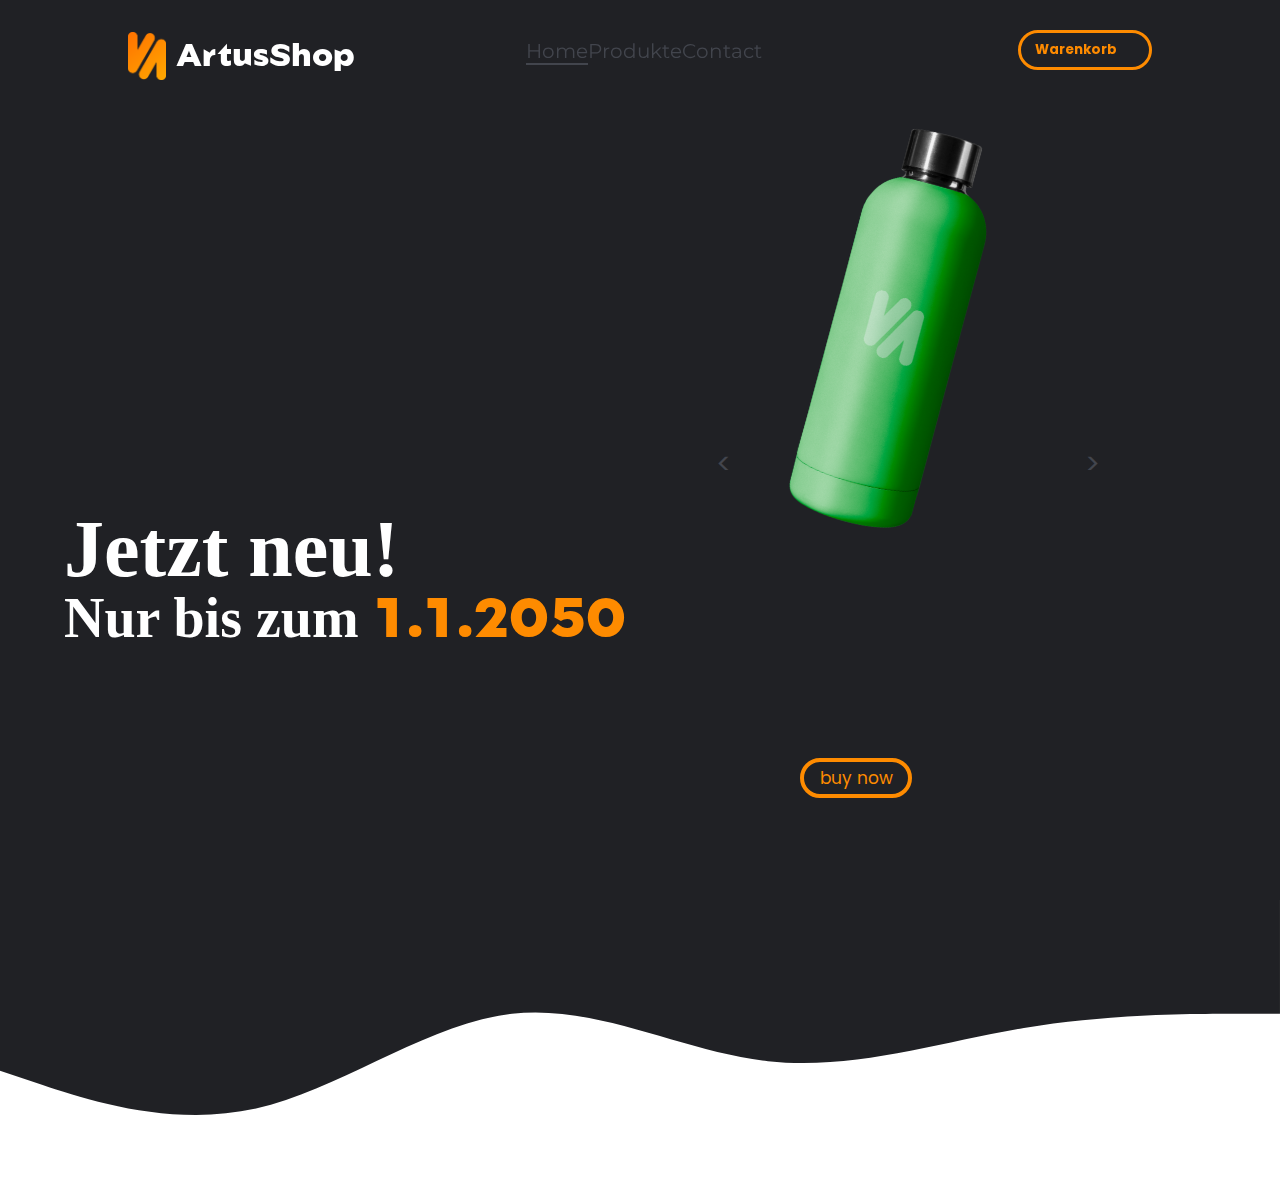
<file: index.html>
<!DOCTYPE html>
<html lang="de">
	<head>
		<!-- TITEL oben im Browser -->
		<title>ArtusShop</title>
		<!-- LOGO oben im Browser -->
		<link rel="icon" type="image/png" href="assets/logo.png"/>
		<meta charset="UTF-8">
		<!-- ADD CSS -->
		<link href="css/style.css" rel="stylesheet">
		<link href="css/util_style.css" rel="stylesheet">
		<!-- ADD JAVASCRIPT -->
		<script src="js/main.js"></script>
		<script src="js/utils.js"></script>
		<script src="assets/products/products.js"></script>
	</head>
	<body>

		<!-- Navigationsleiste -->
		<nav id="navbar">
			
			<!-- Das Logo links -->
			<a href="index.html">
				<div class="nav-logo">
					<img src="assets/logo.png" alt="[LOGO]"><h1>ArtusShop</h1>
				</div>
			</a>
			<!-- Unterwebseiten verinken -->
			<ul>
				<li><a href="index.html" class="onThisWebPage">Home</a></li>
				<li><a href="products.html">Produkte</a></li>
				<li><a href="contact.html">Contact</a></li>
			</ul>
			<!-- Warenkorb Button hinzufügen -->
			<button onclick="location.href='buy.html'">
				<!-- Einkaufswagen svg hinzufügen. Ich nehme da den SVG CODE, damit ich die Farbe in Css noch ändern kann -->
				<svg xmlns="http://www.w3.org/2000/svg" viewBox="0 0 24 24">
					<circle cx="7" cy="22" r="2"/><circle cx="17" cy="22" r="2"/><path d="M22.984,6.018A3.675,3.675,0,0,0,20.364,5H5.654L5.391,2.938A3.328,3.328,0,0,0,2.087,0H1.5A1.5,1.5,0,0,0,0,1.5H0A1.5,1.5,0,0,0,1.5,3h.587a.331.331,0,0,1,.326.3l1.5,11.759A3.327,3.327,0,0,0,7.217,18H17.339a5.5,5.5,0,0,0,5.3-4.042l1.246-4.531A3.489,3.489,0,0,0,22.984,6.018ZM19.75,13.163A2.508,2.508,0,0,1,17.339,15H7.217a.329.329,0,0,1-.325-.3L6.037,8H20.514A.5.5,0,0,1,21,8.632Z"/>
				</svg>
				<p>Warenkorb</p>
			</button>
		</nav>
		
		<!-- LandingPage Content -->
		<div class="landing-page">
			<!-- Catchy Text -->
			<div class="landing-page-header">
				<h1>Jetzt neu!</h1>
				<h2>Nur bis zum <span class="orangeText">1.1.2050</span></h2>
			</div>
			<!-- Alle Produkte. In css und js wird dann gemacht, dass immer nur eins angezeigt wird -->
			<div class="landing-page-products">
				<img class = "landingProduct-1" src="assets/products/bottle-1.png" id="landingproduct-show" alt="[PRODUCT]">
				<img class = "landingProduct-2" src="assets/products/bottle-2.png" alt="[PRODUCT]">
				<img class = "landingProduct-3" src="assets/products/bottle-3.png" alt="[PRODUCT]">
				<img class = "landingProduct-4" src="assets/products/bottle-4.png" alt="[PRODUCT]">
				<!-- Buttons, um eins weiter/zurück zu gehen -->
				<button id="landingProductSliderPre" onclick="landingProductSlider(-1)"><</button>
				<button id="landingProductSliderNext" onclick="landingProductSlider(1)">></button>
				<!-- Produkt zum Warenkorb hinzufügen -->
				<button class="landingProductBuyNow" onclick="addLandingProductToCart()">buy now</button>
			</div>
			
		</div>
		<!-- Die Wellen SVG hinzufügen -->
		<svg class="landing-page-wave" viewBox="0 0 1440 320">
			<path fill-opacity="1" d="M0,192L48,208C96,224,192,256,288,234.7C384,213,480,139,576,128C672,117,768,171,864,181.3C960,192,1056,160,1152,144C1248,128,1344,128,1392,128L1440,128L1440,0L1392,0C1344,0,1248,0,1152,0C1056,0,960,0,864,0C768,0,672,0,576,0C480,0,384,0,288,0C192,0,96,0,48,0L0,0Z"></path>
		</svg>
		
	
	</body>
</html>
</file>
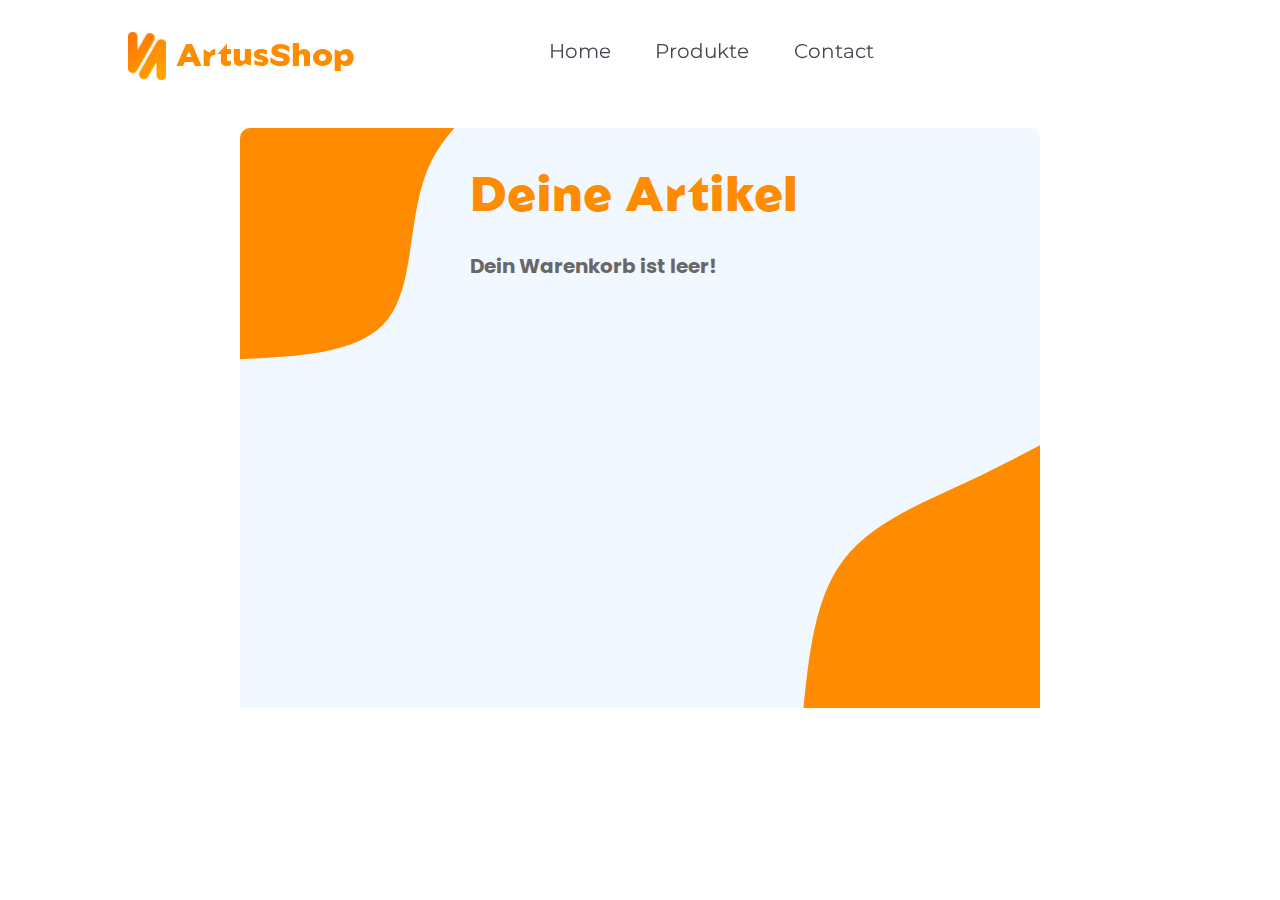
<file: buy.html>
<!DOCTYPE html>
<html lang="de">
	<head>
		<!-- TITEL oben im Browser -->
		<title>ArtusShop</title>
		<!-- ICON oben im Browser -->
		<link rel="icon" type="image/png" href="assets/logo.png"/>
		<meta charset="UTF-8">
		<!-- CSS einbinden -->
		<link href="css/style.css" rel="stylesheet">
        <link href="css/util_style.css" rel="stylesheet">
        <link href="css/buystyle.css" rel="stylesheet">
        <!-- JAVASCRIPT einbinden -->
        <script src="assets/products/products.js"></script>
		<script src="js/buypage.js"></script>
        <script src="js/utils.js"></script>
	</head>
	<body>


		<!-- Navigationsleiste oben -->
		<nav id="navbar">
			<!-- Das Logo + Schriftzug -->
			<a href="index.html">
				<div class="nav-logo">
					<img src="assets/logo.png" alt="[LOGO]"><h1>ArtusShop</h1>
				</div>
			</a>
			<ul>
				<!-- Verlinkung von den Webseiten -->
				<li><a href="index.html">Home</a></li>
				<li><a href="products.html">Produkte</a></li>
				<li><a href="contact.html">Contact</a></li>
			</ul>
		
		</nav>

		<!-- Container, in den die Produkte al <li> in js hinzugefügt werden -->
        <div class="products">
            <ul id="productList">
                <h1>Deine Artikel</h1>

            </ul>
        </div>

		<!-- Bezahlen Button. Das onclick ist da, weil noch nichts passieren soll, außer ein Banner, das
		unten auftauchen soll <- ist in js alles gemacht in utils -->
		<button class="zurKasseButton" onclick='alertBanner("zur Zeit nicht verfügbar", "#FD5D5D")'>Zur Kasse</button>
        
        

	</body>
</html>
</file>
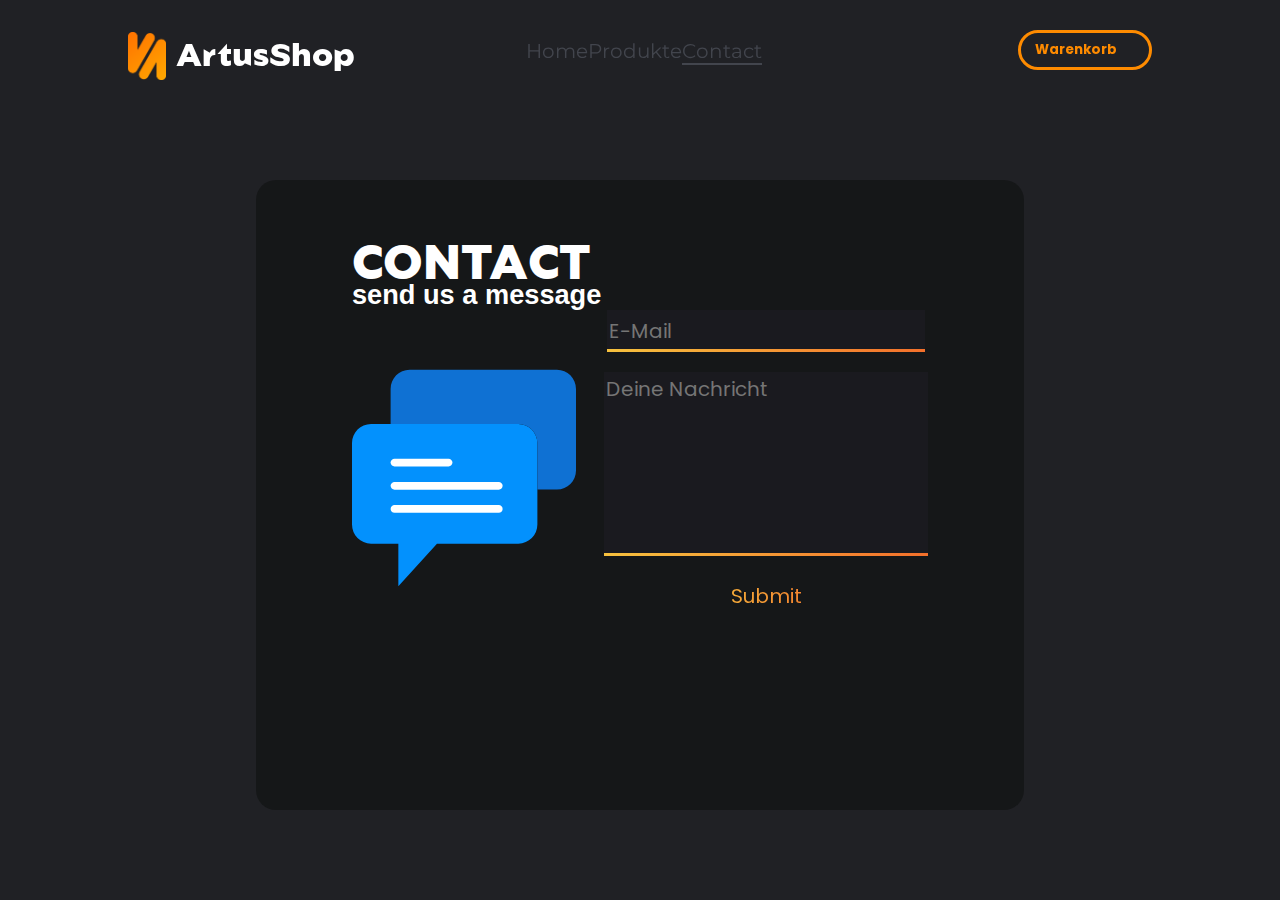
<file: contact.html>
<!DOCTYPE html>
<html lang="de">
	<head>
		<!-- TITEL oben im Browser -->
		<title>ArtusShop</title>
		<!-- LOGO oben im Browser -->
		<link rel="icon" type="image/png" href="assets/logo.png"/>
		<meta charset="UTF-8">
		<!-- ADD CSS -->
		<link href="css/style.css" rel="stylesheet">
		<link href="css/util_style.css" rel="stylesheet">
		<link href="css/contact_style.css" rel="stylesheet">
		<!-- ADD JAVASCRIPT -->
		<script src="js/utils.js"></script>
	</head>
	<body>

		<!-- Navigationsleiste -->
		<nav id="navbar">
			
			<!-- Das Logo links -->
			<a href="index.html">
				<div class="nav-logo">
					<img src="assets/logo.png" alt="[LOGO]"><h1>ArtusShop</h1>
				</div>
			</a>
			<!-- Unterwebseiten verinken -->
			<ul>
				<li><a href="index.html">Home</a></li>
				<li><a href="products.html">Produkte</a></li>
				<li><a href="#" class="onThisWebPage">Contact</a></li>
			</ul>
			<!-- Warenkorb Button hinzufügen -->
			<button onclick="location.href='buy.html'">
				<!-- Einkaufswagen svg hinzufügen. Ich nehme da den SVG CODE, damit ich die Farbe in Css noch ändern kann -->
				<svg xmlns="http://www.w3.org/2000/svg" viewBox="0 0 24 24">
					<circle cx="7" cy="22" r="2"/><circle cx="17" cy="22" r="2"/><path d="M22.984,6.018A3.675,3.675,0,0,0,20.364,5H5.654L5.391,2.938A3.328,3.328,0,0,0,2.087,0H1.5A1.5,1.5,0,0,0,0,1.5H0A1.5,1.5,0,0,0,1.5,3h.587a.331.331,0,0,1,.326.3l1.5,11.759A3.327,3.327,0,0,0,7.217,18H17.339a5.5,5.5,0,0,0,5.3-4.042l1.246-4.531A3.489,3.489,0,0,0,22.984,6.018ZM19.75,13.163A2.508,2.508,0,0,1,17.339,15H7.217a.329.329,0,0,1-.325-.3L6.037,8H20.514A.5.5,0,0,1,21,8.632Z"/>
				</svg>
				<p>Warenkorb</p>
			</button>
		</nav>

		<div class="content">
			<h1>CONTACT</h1>
			<h2>send us a message</h2>

			<svg version="1.1" id="Capa_1" xmlns="http://www.w3.org/2000/svg" xmlns:xlink="http://www.w3.org/1999/xlink" x="0px" y="0px" viewBox="0 0 58 58" style="enable-background:new 0 0 58 58;" xml:space="preserve">
				<g>
					<path style="fill:#0391FD;" d="M48,19.929v21.141C48,43.793,45.793,46,43.071,46H22L12,57V46H4.929C2.207,46,0,43.793,0,41.071l0-21.141C0,17.207,2.207,15,4.929,15h38.141C45.793,15,48,17.207,48,19.929z"/>
					<path style="fill:#0F71D3;" d="M53.071,1H14.929C12.207,1,10,3.207,10,5.93V15h33.071C45.793,15,48,17.207,48,19.93V32h5.071C55.793,32,58,29.793,58,27.07V5.93C58,3.207,55.793,1,53.071,1z"/>
					<path style="fill:#FFFFFF;" d="M25,26.015H11c-0.553,0-1-0.448-1-1s0.447-1,1-1h14c0.553,0,1,0.448,1,1S25.553,26.015,25,26.015z"/>
					<path style="fill:#FFFFFF;" d="M38,32.015H11c-0.553,0-1-0.448-1-1s0.447-1,1-1h27c0.553,0,1,0.448,1,1S38.553,32.015,38,32.015z"/>
					<path style="fill:#FFFFFF;" d="M38,38.015H11c-0.553,0-1-0.448-1-1s0.447-1,1-1h27c0.553,0,1,0.448,1,1S38.553,38.015,38,38.015z"/>
				</g>
			</svg>

			<form>
			
				<input type="email" placeholder="E-Mail">
				<textarea  type="text" rows="6" cols="25" placeholder="Deine Nachricht"></textarea>
				<button type="submit" onclick="alertBanner('Vielen dank für Ihre Nachricht', '#04a96d')">Submit</button>
			</form>
		</div>
		

	</body>	
</html>
</file>
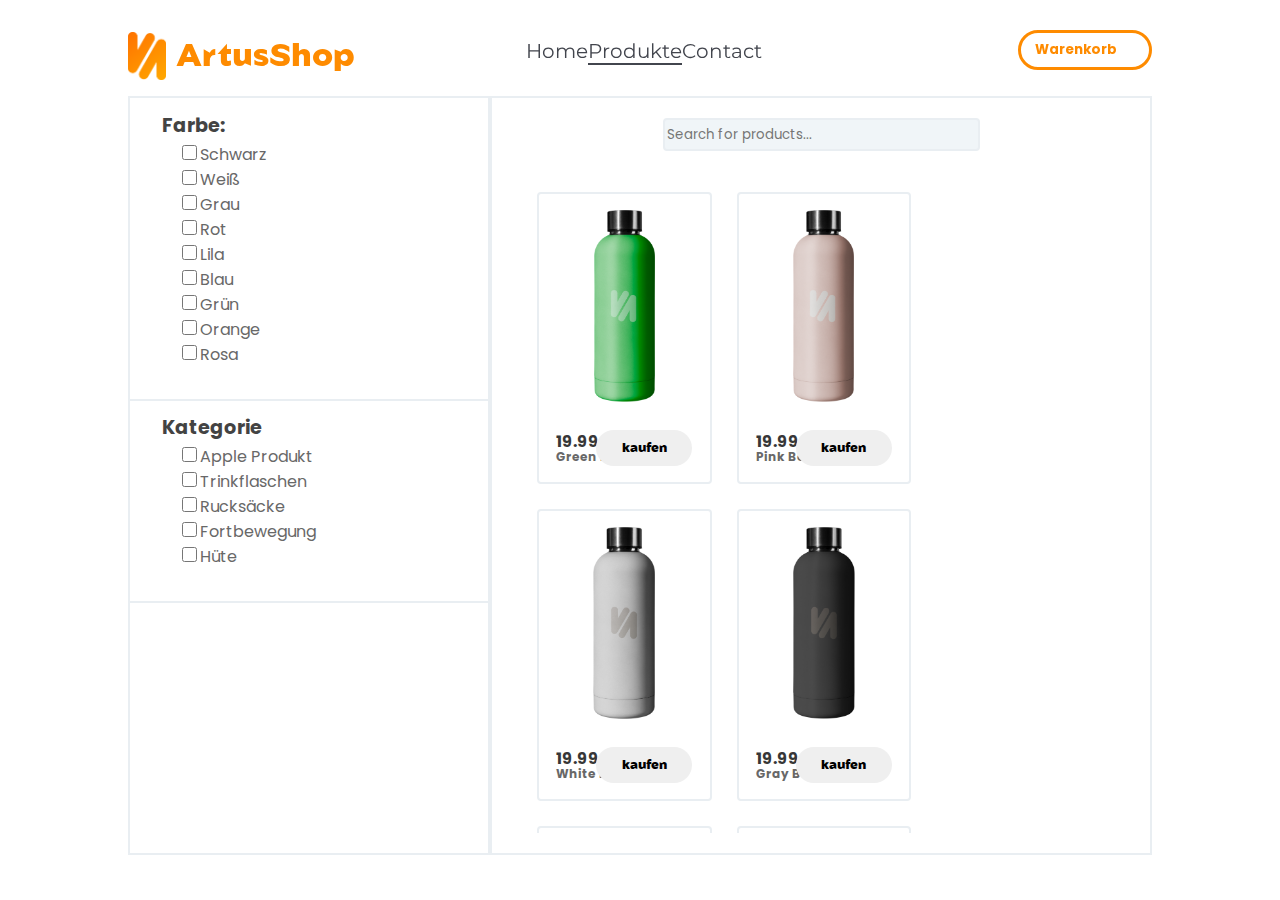
<file: products.html>
<!DOCTYPE html>
<html lang="de">
	<head>
		<!-- TITEL oben im Browser -->
		<title>ArtusShop</title>
		<!-- LOGO oben im Browser -->
		<link rel="icon" type="image/png" href="assets/logo.png"/>
		<meta charset="UTF-8">
		<!-- ADD CSS -->
		<link href="css/products_style.css" rel="stylesheet">
		<link href="css/style.css" rel="stylesheet">
		<link href="css/util_style.css" rel="stylesheet">
		<!-- ADD JAVASCRIPT -->
		<script src="js/utils.js"></script>
		<script src="js/product-site.js"></script>
		<script src="assets/products/products.js"></script>
	</head>
	<body onload="loadProducts(); onPageLoaded()">

		<!-- Navigationsleiste -->
		<nav id="navbar">
			
			<!-- Das Logo links -->
			<a href="index.html">
				<div class="nav-logo">
					<img src="assets/logo.png" alt="[LOGO]"><h1>ArtusShop</h1>
				</div>
			</a>
			<!-- Unterwebseiten verinken -->
			<ul>
				<li><a href="index.html">Home</a></li>
				<li><a href="products.html" class="onThisWebPage">Produkte</a></li>
				<li><a href="contact.html">Contact</a></li>
			</ul>
			<!-- Warenkorb Button hinzufügen -->
			<button onclick="location.href='buy.html'">
				<!-- Einkaufswagen svg hinzufügen. Ich nehme da den SVG CODE, damit ich die Farbe in Css noch ändern kann -->
				<svg xmlns="http://www.w3.org/2000/svg" viewBox="0 0 24 24">
					<circle cx="7" cy="22" r="2"/><circle cx="17" cy="22" r="2"/><path d="M22.984,6.018A3.675,3.675,0,0,0,20.364,5H5.654L5.391,2.938A3.328,3.328,0,0,0,2.087,0H1.5A1.5,1.5,0,0,0,0,1.5H0A1.5,1.5,0,0,0,1.5,3h.587a.331.331,0,0,1,.326.3l1.5,11.759A3.327,3.327,0,0,0,7.217,18H17.339a5.5,5.5,0,0,0,5.3-4.042l1.246-4.531A3.489,3.489,0,0,0,22.984,6.018ZM19.75,13.163A2.508,2.508,0,0,1,17.339,15H7.217a.329.329,0,0,1-.325-.3L6.037,8H20.514A.5.5,0,0,1,21,8.632Z"/>
				</svg>
				<p>Warenkorb</p>
			</button>
		</nav>


		<div class="content">
			<div class="categories">
				<ul>

					
					<li class="searchCategory"><div>
						<h1>Farbe:</h1>
						<ul>
							<input type="checkbox" class="SearchFilter" value="color_black">Schwarz<br>
							<input type="checkbox" class="SearchFilter" value="color_white">Weiß<br>
							<input type="checkbox" class="SearchFilter" value="color_grey">Grau<br>
							<input type="checkbox" class="SearchFilter" value="color_red">Rot<br>
							<input type="checkbox" class="SearchFilter" value="color_purple">Lila<br>
							<input type="checkbox" class="SearchFilter" value="color_blue">Blau<br>
							<input type="checkbox" class="SearchFilter" value="color_green">Grün<br>
							<input type="checkbox" class="SearchFilter" value="color_orange">Orange<br>
							<input type="checkbox" class="SearchFilter" value="color_pink">Rosa<br>
						</ul>
					</div></li>

					<li class="searchCategory"><div>
						<h1>Kategorie</h1>
						<ul>
							<input type="checkbox" class="SearchFilter" value="from_apple">Apple Produkt<br>
							<input type="checkbox" class="SearchFilter" value="category_bottle">Trinkflaschen<br>
							<input type="checkbox" class="SearchFilter" value="category_bag">Rucksäcke<br>
							<input type="checkbox" class="SearchFilter" value="category_movement">Fortbewegung<br>
							<input type="checkbox" class="SearchFilter" value="category_hat">Hüte<br>
						</ul>
					</div></li>
					
				</ul>
			</div>
			<div class="products_container">
				<input type="text" id="searchInput" onkeyup="searchBarUpdate()" placeholder="Search for products...">
				<div class="products">
					<ul id="product_list">
						
					</ul>
				</div>
			</div>
		</div>

	</body>	
</html>
</file>
<file: css/style.css>
@import url('https://fonts.googleapis.com/css2?family=Poppins&display=swap');
@import url('https://fonts.googleapis.com/css2?family=Montserrat&display=swap');

@font-face {
    font-family: 'GenomUltra';
    src: url("../assets/fonts/Geom Ultra.ttf");
}


* {
    font-family: 'Poppins', sans-serif;
}

body {
    margin: 0;

}



nav {
    position: fixed;
    top: 1rem;
    height: 5rem;
    left: 10%;
    right: 10%;

    display: flex;
    justify-content: left;
    z-index: 9999999999999999;
}

.nav-background div h1{
    color: #42454d;
    
}

.nav-logo {
    display: flex;
    justify-content: space-evenly;
    height: 3rem;
    width: 12rem;

    position: absolute;
    top: 50%;
    transform: translateY(-50%);
	cursor: pointer;
}


.nav-logo h1 {
    margin-top: 1.5rem;
    transform: translateY(-40%);
    height: 2rem;
    font-family: GenomUltra;
    margin-left: 10px;
    color: white;
}

nav ul {
    display: flex;
    position: relative;
    justify-content: space-around;
    list-style-type: none;
    margin-left: 35%;
    margin-right: 25%;
    width: 100%;
    top: 50%;
    transform: translateY(-75%);
}
nav ul li {
    font-size: 20px;
}


nav ul li a {
    text-decoration: none;
    color: #42454d;
    font-family: "Montserrat";
    position: relative;
}

nav ul li a::after {
    position: absolute;
    content: "";
    background-color: #42454d;
    left: 0;
    top: 100%;
    width: 100%;
    height: 2px;
    transform: scaleX(0);
    transform-origin: right;
    transition: transform 250ms;
}
nav ul li a:hover::after {
    transform: scaleX(1);
    transform-origin: left;
}


nav button {
    position: relative;
    top: 50%;
    transform: translateY(-65%);

    width: 35rem;
    height: 2.5rem;
    border: #fe8b00 solid;
    border-radius: 10rem;
    border-width: 3.5px;
    background-color: transparent;
    color: #fe8b00;
    font-weight: bold;
    transition: all 250ms ease-in-out;
    text-align: right;
}
nav button:hover {
    background-color: #fe8b00;
    color: white;
    cursor: pointer;
}

nav button p {
    position: absolute;
    right: 2rem;
    top: 0;
    margin: 0;
    transform: translateY(35%);
    transition: all 250ms ease-in-out;
}
nav button:hover p {
    position: absolute;
    right: 1rem;
}

nav button svg {
    position: absolute;
    left: 0rem;
    top: 0;
    transform: translateY(25%);
    width: 1.5rem;
    opacity: 0;
    transition: all 250ms ease-in-out;
}

nav button:hover svg{
    opacity: 1;
    left: 0.75rem;
}

nav button svg circle, nav button svg path {
    transition: all 250ms ease-in-out;
}
nav button:hover svg circle, nav button:hover svg path {
    fill: white;
}


.landing-page {
    background-color: #202125;
    height: 100vh;
}

.landing-page-header {
    margin-top: 50vh;
    margin-left: 5vw;
    position: absolute;
    width: 50rem;    
}
.landing-page h1 {
    color: white;
    font-family: "arial black";
    font-size: 5rem;
    font-weight: bolder;
    position: absolute;
}
.landing-page h2 {
    color: white;
    font-family: "arial black";
    font-size: 3.5rem;
    font-weight: bolder;
    position: absolute;

    margin-top: 8.5rem;
    z-index: 10;
}
.orangeText {
    color: #fe8b00;
    font-family: GenomUltra;
}


.landing-page-products {
    margin-left: 65vw;
    margin-top: 8em;
    position: absolute;
}
#landingproduct-show {
    opacity: 1;
}
.landing-page-products img {
    position: absolute;
    width: 10vw;
    transform: rotate(15deg);
    
    opacity: 0;
}

@keyframes productsAnimationShow {

    0% {
        transform: scale(0.5);
    }
    100% {
        transform: scale(1);
        transform: rotate(15deg);
        opacity: 1;
    }
}
@keyframes productsAnimationHide {

    0% {
        opacity: 1;
        transform: scale(1);
        transform: rotate(15deg);
    }
    100% {
        opacity: 0;
        transform: scale(0);
        transform: rotate(10deg);
    }
}


.landing-page-products button:not(.landingProductBuyNow) {
    position: absolute;
    margin-top: 35vh;
    background: none;
    color: #42454d;
    font-size: 28px;
    border: none;
    cursor: pointer;
    width: 2.5rem;
    height: 2.5rem;
    transition: all 250ms ease-in-out;
}
.landing-page-products button:not(.landingProductBuyNow):hover {
    background-color: #42454d;
    color: #202125;
    border-radius: 10rem;
}
#landingProductSliderPre {
    margin-left: -8rem;
}
#landingProductSliderNext {
    margin-left: 15rem;
}

.landingProductBuyNow {
    width: 7rem;
    height: 2.5rem;
    font-size: 17px;
    background-color: transparent;
    border: solid 4px #fe8b00;
    color: #fe8b00;
    border-radius: 10rem;
    margin-top: 70vh;
    cursor: pointer;
    margin-left: -2rem;
    position: relative;
    z-index: 10;
    overflow: hidden;
    transition: color 250ms ease-in-out;
    transition-property: background-color;
    transition-duration: 0;
    transition-delay: 250ms;
}

.landingProductBuyNow::before {
    content: "";
    position: absolute;
    background: #fe8b00;
    bottom: 0;
    left: 0;
    right: 100%;
    top: 0;
    z-index: -1;
    transition: right 250ms ease-in-out;
}
.landingProductBuyNow:hover {
    color: white;
    background-color: #fe8b00;
}
.landingProductBuyNow:hover::before {
    right: 0;
}

.landing-page-wave path{
    fill: #202125;
}
</file>
<file: css/util_style.css>
.alertBanner {
    margin-bottom: -2rem;
    position: fixed;
    display: flex;
    justify-content: center;
    bottom: 0;
    left: 0;
    right: 0;
    height: 1.8rem;
    border-top-left-radius: 1rem;
    border-top-right-radius: 1rem;

    background-color: rgb(220, 220, 220);
    animation: bannerFadeIn 250ms ease-in;
    margin-bottom: 0;
}
.alertBanner h1 {
    margin-top: 5px;
    font-size: 16px;
    color: white;
}
.alertBanner a{
    color: white;
    text-decoration: none;
    transition: all 200ms ease-in-out;
}
.alertBanner a:hover{ 
    color: rgb(200, 200, 200);
}    

@keyframes bannerFadeIn {
    0% {margin-bottom: -2rem;opacity: 0.5;}
    100% {margin-bottom: 0;opacity: 1;}
}
@keyframes bannerFadeOut {
    0% {margin-bottom: 0;opacity: 1;}
    100% {margin-bottom: -2rem;opacity: 0.5;}
}


.onThisWebPage::after {
	
	position: absolute;
    content: "";
    background-color: #42454d;
    left: 0;
    top: 100%;
    width: 100%;
    height: 2px;
	    transform: scaleX(1);
    transform-origin: right;
    transition: transform 250ms;
}
</file>
<file: css/buystyle.css>
@font-face {
    font-family: 'GenomUltra';
    src: url("../assets/fonts/Geom Ultra.ttf");
}



body {
    height: 100vh;
}

.nav-logo h1 {
    color: #fe8b00;
}

.products {
    position: absolute;
    display: flex;
    flex-direction: column;
    overflow: scroll;
    overflow-x: hidden;
    left: 15rem;
    right: 15rem;
    top: 8rem;
    bottom: 8rem;
    border-radius: 10px;
    background-image: url("../assets/images/products_bg.svg");
    background-repeat: no-repeat;
    background-size: cover;
    background-position: 0 -4rem;
    scroll-snap-type: y proximity;
}
.products h1 {
    font-size: 3rem;
    position: relative;
    left: 25%;
    color: #fe8b00;
    scroll-snap-align: start;
    scroll-margin-top: 4rem;
    font-family: GenomUltra;
}
.products h2 {
    font-size: 1.25rem;
    position: relative;
    left: 25%;
    color: #686868;
}

.products li {
    scroll-snap-align: start;
    list-style-type: none;
    background-color: rgb(255, 255, 255, 0.7);
    backdrop-filter: blur(5px);
    border-radius: 10px;
    scroll-margin-top: 1rem;
    margin-bottom: 1.5rem;
    height: 6rem;
    width: 95%;

    display: flex;

    transition: all 200ms ease-in-out;
}
.products li > img {
    margin-top: 0.5rem;
    margin-left: 1.5rem;

    max-height: 5rem;
    max-width: 5rem;
    object-fit: scale-down;
}

.products li div {
    position: absolute;
    margin-left: 7rem;
}
.product_name {
    margin-top: 2rem;
    font-size: 1.25rem;
    font-weight: bold;
    color: #101010;
}
.product_price {
    margin-top: 3.5rem;
    color: #484848;
}

.products button {
    position: absolute;
    right: 0;
    width: 3rem;
    height: 3rem;
    visibility: hidden;
    margin-top: 2rem;
    margin-right: 2rem
}
.products button svg {
    visibility: visible;
    width: 2rem;
    height: 2rem;
    cursor: pointer;
    transition: all 150ms ease-in-out;
}
.products button svg:hover {
    fill: #fe8b00;
}



.totalPrice {
    position: absolute;
    height: 2.5rem;
    bottom: 3rem;
    left: 50%;
    transform: translateX(-50%);

    font-family: GenomUltra;
    font-size: 1.25rem;
    color: #fe8b00;
}

.zurKasseButton {
    position: absolute;
    text-align: center;
    width: 8rem;
    height: 2.5rem;

    bottom: 2rem;
    left: calc(50% - 4rem);

    border: #fe8b00 solid;
    border-radius: 10rem;
    border-width: 3.5px;
    background-color: transparent;
    color: #fe8b00;
    font-weight: bold;
    transition: all 250ms ease-in-out;
}
.zurKasseButton:hover {
    background-color: #fe8b00;
    color: white;
    cursor: pointer;
}
</file>
<file: css/contact_style.css>
@import url('https://fonts.googleapis.com/css2?family=Poppins&display=swap');
@import url('https://fonts.googleapis.com/css2?family=Montserrat&display=swap');

@font-face {
    font-family: 'GenomUltra';
    src: url("../assets/fonts/Geom Ultra.ttf");
}


* {
    font-family: 'Poppins', sans-serif;

    /*border: 1px red solid;*/
}

body {
    margin: 0;
	background-color: #202125;
}


.content {

    background-color: #151718;
    position: absolute;
    left: 20%;
    right: 20%;
    top: 20%;
    bottom: 10%;

    border-radius: 20px;
    color: white;
    
    padding: 2rem 6rem;

}

.content h1 {
    font-family: GenomUltra;
    font-size: 3rem;
}
.content h2 {
    font-family: Arial;
    font-size: 1.7rem;
    margin-top: -2.5rem;
}

.content svg {
    width: 14rem;
    margin-top: 2rem;
}

.content form {

    margin-top: -1.5rem;

    float: right;
    align-items: center;
    justify-content: center;
    display: flex;
    flex-direction: column;

    gap: 20px;
    
}
.content form * {
    
    width: 20rem;


    background-color: #1a1a1f;
    border: none;
    color: white;
    font-size: 20px;
}
.content form textarea {
    resize: none;
    background:
    linear-gradient(90deg, rgba(246,193,62,1) 0%, rgba(243,112,43,1) 100%)
    left 
    bottom
    #1a1a1f   
    no-repeat;
    background-size:100% 3px;
}
.content form input {
    height: 2.5rem;
    font-size: 1.25rem;
    width: 19.6rem;

    background:
    linear-gradient(90deg, rgba(246,193,62,1) 0%, rgba(243,112,43,1) 100%)
    left 
    bottom
    #1a1a1f   
    no-repeat;
    background-size:100% 3px ;
}

.content form *:focus {
    outline: none;  
}

.content form button {
    width: 10rem;
    height: 2.5rem;
    border-radius: 100px;
    background: linear-gradient(90deg, rgba(246,193,62,1) 0%, rgba(243,112,43,1));
    background-clip: text; 
    -webkit-text-fill-color: transparent;
}
</file>
<file: css/products_style.css>
@font-face {
    font-family: 'GenomUltra';
    src: url("../assets/fonts/Geom Ultra.ttf");
}




.nav-logo h1 {
    /*      Damit das Logo nicht weiß auf weiß ist       */
    color: #fe8b00 !important;
}


.content {

    /*       Styling um eine Box in der Mitte zu haben mit Abstand vom Rand      */
    position: absolute;
    left: 10%;
    right: 10%;
    top: 6rem;
    bottom: 5%;

    /*      Flex-Styling Methode + welche richtung der Elemente       */
    display: flex;
    flex-direction: row;
}

.content > div {

    border: 2px solid #e9eef2;

}


.categories {
    width: 30rem;
}

.categories > ul {
    margin: 0;
    padding: 0;
}

.searchCategory {
    list-style: none;
    width: 100%;

    padding: 0;
    padding-bottom: 2rem;
    
    border-bottom: 2px #e9eef2 solid;

    color: #686868;
}

.searchCategory div{
    margin-left: 2rem;
}
.searchCategory div h1 {
    font-size: 1.2rem;
    color: #434343;
}
.searchCategory div ul{
    margin-left: -1.5rem;
    margin-top: -0.7rem;
}
.searchCategory div input{
    width: 15px;
    height: 15px;
}


.products_container {
    padding: 20px;

    /*     Um den Rest des Flex-Containers auszufüllen        */
    flex-grow: 1;

    /*      Flex Stylingart um die Child-Elemente untereinander zu machen       */
    display: flex;
    flex-direction: column;
    align-items: center;
}

#searchInput {
    
    width: 50%;
    height: 2.5rem;

    border-radius: 4px;

    border: 2px #e9eef2 solid;

    background-color: #f0f5f8;

    


}




.products {
    /*      Um den Rest aufzufüllen (oben Search-Bar, rest soll mit Produkten)       */
    flex-grow: 1;


    margin-top: 1rem;
    width: 100%;

    /*   Damit die Produkte nicht aus dem Container raus gehen   */
    overflow-y: scroll;

}

#product_list {

    margin: 0;
    padding: 25px;



    /*  Um die Listenpunkte zu entfernen */
    list-style-type: none;

    display: flex;
    flex-wrap: wrap;
    justify-content: flex-start;
    gap: 25px;
    

}

#product_list li {
    

    width: 30%;
    height: 18rem;

    display: flex;
    flex-direction: column;
    align-items: center;

    border: 2px solid #e9eef2;
    border-radius: 4px;

    transition: all 200ms ease-in-out;
}


.product_stuff {
    position: relative;
    margin-top: 1rem;
    width: 80%;

    display: inline-block;
}

#product_list li img {
    margin-top: 1rem;
    max-height: 12rem;
    max-width: 80%;
    object-fit: scale-down;
}
#product_list li h1 {
    width: 80%;
    text-align: left;
    font-size: 16px;
    color: #373737;
    margin-bottom: 0;

}
#product_list li h2 {
    margin-top: -6px;
    width: 80%;
    text-align: left;
    font-size: 12px;
    color: #686868;

}
#product_list li button {
    position: absolute;
    right: 0;
    top: 20%;

    font-family: GenomUltra;
    width: 6rem;
    height: 2.25rem;

    
    transition: all 100ms ease-in-out;
    cursor: pointer;


    border: none;
    border-radius: 100px;
}

#product_list li button:hover {
    background-color: #ffa93f;
}


#product_list li:hover {
    
    transform: scale(1.05) translateY(-2px);
    box-shadow: 5px 5px 15px 1px #e9eef2;
    background-color: white;
    border: 0px solid #e9eef2;
}
</file>
